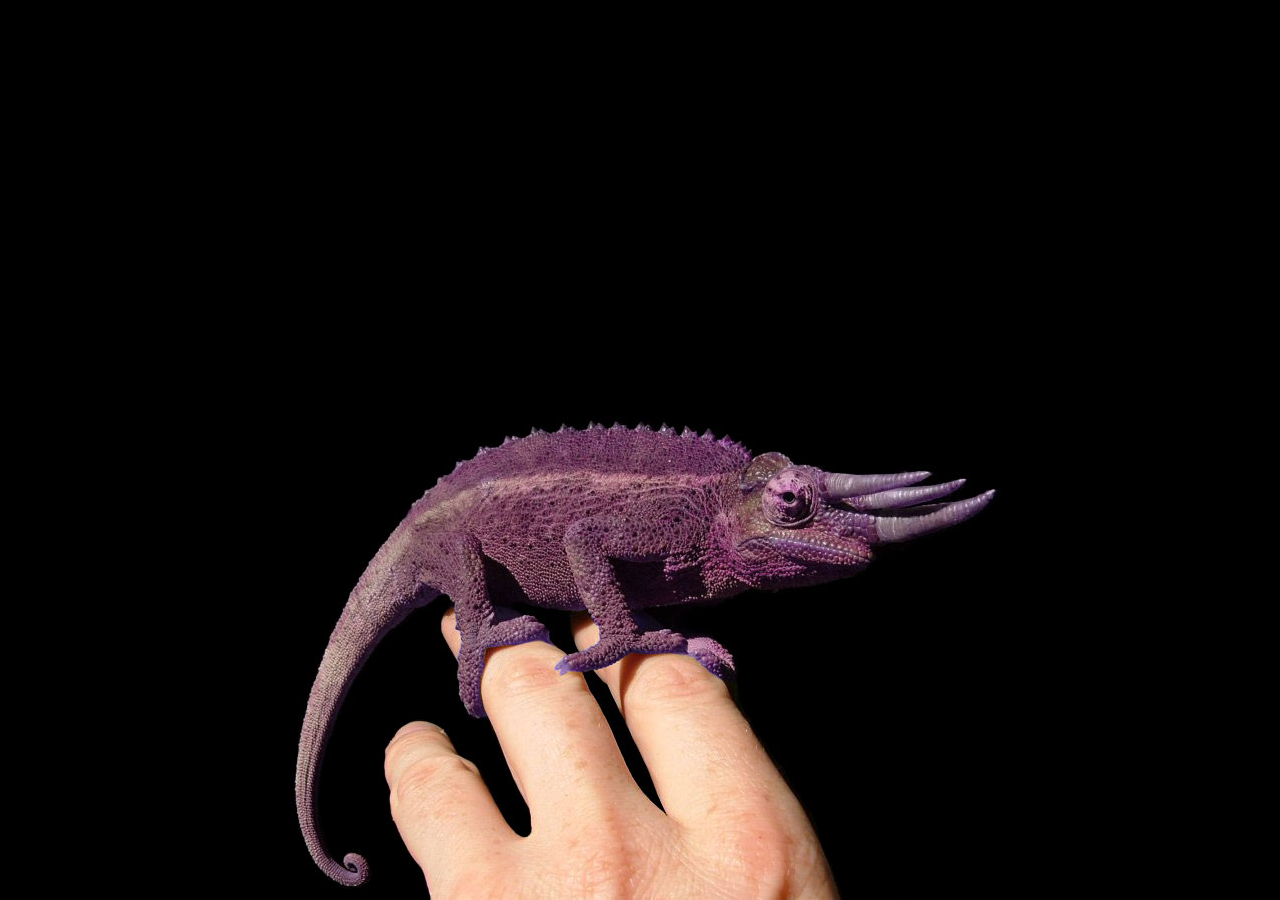
<file: ejemplo3.html>
<!DOCTYPE html>
<html>
    <head>
        <link rel="stylesheet" href="css/styles_camaleon.css" media="screen">
        <meta name="viewport" content="width=device-width, minimum-scale=1.0, maximum-scale=1.0">
    </head>
    <body>

    </body>
</html>
</file>
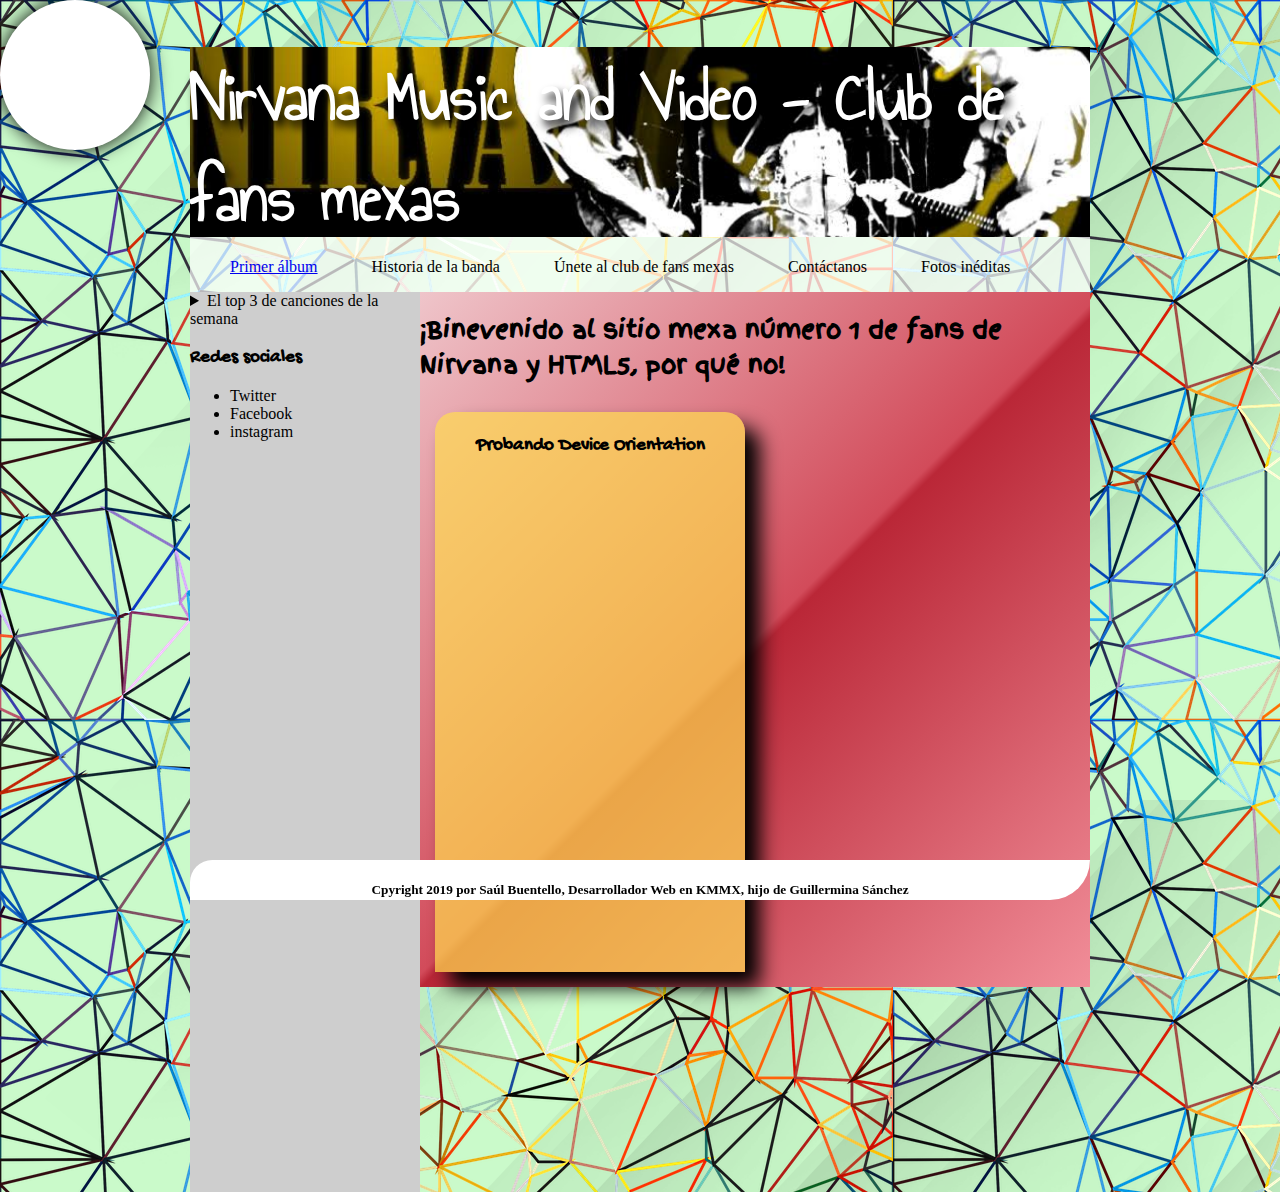
<file: ejemplos2.html>
<!DOCTYPE html>
<html>
    <head>
        <meta charset="utf-8">
        <title>Fans Mexas de Nirvana</title>
        <link rel="stylesheet" href="css/styles.css" media="screen">
        <link rel="stylesheet" href="css/styles_print.css" media="print">


        <script>
            
            var esfera;
            var w;
            var h;

            probandoOrientacion();

            function probandoOrientacion(){
                if(!window.requestAnimationFrame){
                    window.requestAnimationFrame = (function(){
                        return window.webkitRequestAnimationFrame || window.mozRequestAnimationFrame || function (callback,element){
                            window.setTimeout(callback,1000/60);
                        };
                    })();
                }
            }

            function detonaEsfera(){
                esfera = document.getElementById("esfera");
                w = innerWidth;
                h = innerHeight;

                esfera.style.left = (w/2)-50 + "px";
                esfera.style.top = (h/2)-50 + "px";

                esfera.velocity = {x:0, y:0};
                esfera.position = {x:0, y:0};

                if(window.DeviceOrientationEvent){
                    window.addEventListener("deviceorientation", function(event){
                        esfera.velocity.y = Math.round(event.beta);
                        esfera.velocity.x = Math.round(event.gamma);
                    })
                } 
                else{
                    alert("Prueba en otro dispositivo, el dispositivo actual no soporta orientación")
                }
                update();
            }

            function update(){
                var mueveX = esfera.velocity.x;
                var mueveY = esfera.velocity.y;
                esfera.position.x += esfera.velocity.x;
                esfera.position.y += esfera.velocity.y;
                if(esfera.position.x > (w-100) && esfera.velocity.x > 0){
                    esfera.position.x = w-100;
                }
                if(esfera.position.x < 0 && esfera.velocity.x <0){
                    esfera.position.x = 0;
                }
                if(esfera.position.y > (h-100) && esfera.velocity.y > 0){
                    esfera.position.y = h-100;
                }
                if(esfera.position.y < 0 && esfera.velocity.y <0){
                    esfera.position.y = 0;
                }
                esfera.style.top = esfera.position.y + "px";
                esfera.style.left = esfera.position.x + "px";

                //esfera.style.width = mueveX *5 + "px";
                //  esfera.style.height = mueveY *5 + "px";
                esfera.style.boxShadow = ""+ mueveX*10 + "px " + mueveY*20 + "px 20px black";

                console.log(esfera.velocity.x);
                console.log(esfera.velocity.y);

                requestAnimationFrame(update);
            }

        </script>

    </head>
    <body onload="detonaEsfera()">
        <header>
            <h1>Nirvana Music and Video - Club de fans mexas</h1>
        </header>
        <nav>
            <ul>
                <li><a href="ejemplos2.html">Primer álbum</a></li>
                <li>Historia de la banda</li>
                <li>Únete al club de fans mexas</li>
                <li>Contáctanos</li>
                <li>Fotos inéditas</li>
            </ul>
        </nav>
        <aside>
            <details>
                <summary>El top 3 de canciones de la semana</summary>
                <ul>
                    <li>Canción 1</li>
                    <li>Canción 2</li>
                    <li>Canción 3</li>
                </ul>
            </details>
            <h3>Redes sociales</h3>
            <ul>
                <li>Twitter</li>
                <li>Facebook</li>
                <li>instagram</li>
            </ul>
        </aside>
        <section>
            <h2>¡Binevenido al sitio mexa número 1 de fans de Nirvana y HTML5, por qué no! </h2>
            <article>
                <h3>Probando Device Orientation</h3>
                <div id="esfera"></div>
            </article>
            
        </section>
        <footer>
            <h5 itemscope itemtype="https://schema.org/Person">Cpyright 2019 por <span itemprop="givenName">Saúl Buentello</span>, <span itemprop="jobTitle">Desarrollador Web</span> en <span itemprop="worksFor">KMMX</span>, hijo de <span itemprop="parent">Guillermina Sánchez</span> </h5>
        </footer>
    </body>
</html>
</file>
<file: css/styles_camaleon.css>
html,body{
    height: 100%;
}

body{
    margin: 0px;
    padding: 0px;
}

html{
    background: #000 url(../images/camaleon2.jpg) 50% 100% no-repeat;
}

body{
    background: #000 url(../images/camaleon.jpg) 50% 100% no-repeat;
    transition: opacity 2.5s;
    -webkit-transition: opacity 2.5s;
    -moz-transition: opacity 2.5s;
}

@media screen and (orientation:portrait){
    body{
        opacity: 1;
    }
}

@media screen and (orientation:landscape){
    body{
        opacity: 0;
    }
}

@media screen and (min-width:481px) and (max-width:750px){
    html,body{
        background-size: 20% auto;
        -webkit-background-size: 20% auto;
        -moz-background-size: 20% auto;
    }
} 

@media screen and (min-width:0px) and (max-width:480px){
    body{
        opacity: 1;
    }
    html,body{
        background-size: 70% auto;
        -webkit-background-size: 70% auto;
        -moz-background-size: 70% auto;
    }
}

@media screen and (min-width:751px) and (max-width:900px){
    body{
        opacity: 0;
    }
    html,body{
        background-size: 50% auto;
        -webkit-background-size: 50% auto;
        -moz-background-size: 50% auto;
    }
}
</file>
<file: css/styles.css>
body{
    width: 900px;
    height: auto;
    margin: 0 auto;
    background-image: url(../images/patron1.png), url(../images/patron2.png);
    background-color: #CAFACA;
}

header{
    width: 900px;
    height: 190px;
    color:white;
    background-image: url(../images/banner_header.jpeg) ;
    background-position: center;
    background-size: 100%;
}

nav{
    width: 900px;
    height: 50px;
    background-color: rgba(255, 255, 255, 0.7);
    padding-top: 5px;
}

nav ul li{
    display: inline;
    list-style-type: none;
    margin-right: 50px;
}

aside{
    width: 230px;
    background-color: #CECECE;
    height: 900px;
    float: left;
}

section{
    width:670px;
    height: auto;
    float: left;
    /* aquí nos chacaleamos el snippet para background gradiente */
    background: #efc5ca; /* Old browsers */
    background: -moz-linear-gradient(-45deg,  #efc5ca 0%, #d24b5a 50%, #ba2737 51%, #f18e99 100%); /* FF3.6-15 */
    background: -webkit-linear-gradient(-45deg,  #efc5ca 0%,#d24b5a 50%,#ba2737 51%,#f18e99 100%); /* Chrome10-25,Safari5.1-6 */
    background: linear-gradient(135deg,  #efc5ca 0%,#d24b5a 50%,#ba2737 51%,#f18e99 100%); /* W3C, IE10+, FF16+, Chrome26+, Opera12+, Safari7+ */
    filter: progid:DXImageTransform.Microsoft.gradient( startColorstr='#efc5ca', endColorstr='#f18e99',GradientType=1 ); /* IE6-9 fallback on horizontal gradient */
}

article{
    height: 550px;
    width: 300px;
    background-color: rgba(255, 220, 80, 0.7);
    float: left;
    margin-left: 15px;
    margin-bottom: 15px;
    margin-top: 10px;
    padding: 5px;
    text-align: center;
    border-radius: 20px 20px 0px 0px;
    box-shadow: 15px 15px 20px black;
    transition: all 1.5s;
}

article:hover{
    border-radius: 80px 80px 10px 10px;
    box-shadow: -15px -15px 40px red;
    -webkit-transform: scale(1.1);
    -moz-transform: rotate(360deg);
}

footer{
    background-color: #FFF;
    border-radius: 25px 0px 45px 0px;
    width: 900px;
    height: 20px;
    text-align: center;
    position: fixed;
    bottom: 0px;
    padding-bottom: 20px;
}

@font-face{
    font-family: miFuente1;
    src: url(../fonts/font1.ttf);
}

@font-face{
    font-family: miFuente3;
    src: url(../fonts/font3.ttf);
}

@font-face{
    font-family: miFuente4;
    src: url(../fonts/font4.ttf);
}

@font-face{
    font-family: miFuente2;
    src: url(../fonts/font2.ttf);
}

h1{
    font-family: miFuente1;
    text-shadow: 5px 7px 10px black;
    font-size: 4.375em;
}

h2{
    font-family: miFuente2;
}

h3{
    font-family: miFuente3;
}

h4, p{
    font-family: miFuente4;
}

#videoMask{
    /* mask:url(../images/text.svg);
    -webkit-mask:url(../images/text.svg);
    -moz-mask:url(../images/text.svg); */
    mask:url(../images/elipse.svg);
    -webkit-mask:url(../images/elipse.svg);
    -moz-mask:url(../images/elipse.svg);
}

#cuadroAnimado{
    width: 150px;
    height: 150px;
    background-color: blue;
    position: relative;
    animation: miAnimacion 15s;
    -moz-animation: miAnimacion 15s;
    -webkit-animation: miAnimacion 15s;
}

@-webkit-keyframes miAnimacion{
    0%{
        background-color:blue;
        left:0px;
        top:0px;
    }
    15%{
        background-color:red;
        left:250px;
        top:0px;
    }
    45%{
        background-color:yellow;
        left:280px;
        top:400px;
    }
    70%{
        background-color:green;
        transform:rotate(-360deg);
    }
    100%{
        background-color:blue;
        left:0px;
        top:0px;
        transform:skewX(50deg);
    }
}

@-moz-keyframes miAnimacion{
    0%{
        color:blue;
        left:0px;
        top:0px;
    }
    15%{
        color:red;
        left:250px;
        top:0px;
    }
    45%{
        color:yellow;
        left:280px;
        top:400px;
    }
    70%{
        color:green;
        transform:scale(1.5);
    }
    100%{
        color:blue;
        left:0px;
        top:0px;
        box-shadow: 30px 30px 10px red;
    }
}

#esfera{
    position: absolute;
    width: 150px;
    height: 150px;
    background-color: white;
    border-radius: 50%;
    transition: all;
    -moz-transition: all;
    -webkit-transition: all;
}

@media screen and (max-width:760px){
    body{
        width: 100%;
        background-image:none;
        background-color:white;
    }
    
    header{
        width: 100%;
        height: 50px;
        position: fixed;
        color:white;
        background-size: 50%;
        top: 0px;
        z-index: 10000;
    }
    
    nav{
        margin-top: 50px;
        width: 100%;
        z-index: 10001;
    }
    
    nav ul li{
        display: block;
        list-style-type: none;
    }
    
    aside{
        width: 100%;
        background-color: greenyellow;
        height: 320px;
    }
    
    section{
        width:100%;
        background-color: #efc5ca;
    }
    
    article{
        width: 85%;
        background-color:cadetblue;
        border-radius: 0px 0px 20px 20px;
        box-shadow: none;
        transition: none;
    }
    
    article:hover{
        border-radius: none;
        box-shadow:none;
        -webkit-transform: none;
        -moz-transform: none;
    }
    
    footer{
        background-color: #ba2737;
        border-radius: 0px 15px 0px 15px;
        width: 100%;
        height: 70px;
    }
        
    h1{
        font-size: 2.813em;
    }
    
    h2{
        font-size: 1.875em;
    }
    
    h3{
        font-size: 1.250em;
    }
    
    h4, p{
        font-size: 1em;
    }
}
</file>
<file: css/styles_print.css>
body{
    width: 900px;
    height: auto;
    margin: 0 auto;
    background-image: url(../images/patron1.png), url(../images/patron2.png);
    background-color: #CAFACA;
}

header{
    width: 900px;
    height: 190px;
    color:white;
    background-image: url(../images/banner_header.jpeg) ;
    background-position: center;
    background-size: 100%;
}

nav{
    width: 900px;
    height: 50px;
    background-color: rgba(255, 255, 255, 0.7);
    padding-top: 5px;
}

nav ul li{
    display: inline;
    list-style-type: none;
    margin-right: 50px;
}

aside{
    width: 230px;
    background-color: #CECECE;
    height: 900px;
    float: left;
}

section{
    width:670px;
    height: auto;
    float: left;
    /* aquí nos chacaleamos el snippet para background gradiente */
}

article{
    height: 300px;
    width: 600px;
    background-color: rgba(255, 220, 80, 0.7);
    float: left;
    margin-left: 15px;
    margin-bottom: 15px;
    margin-top: 10px;
    padding: 5px;
    text-align: center;
    border-radius: 20px 20px 0px 0px;
}

footer{
    background-color: #FFF;
    border-radius: 25px 0px 45px 0px;
    width: 900px;
    height: 20px;
    text-align: center;
    position: fixed;
    bottom: 0px;
    padding-bottom: 20px;
}

@font-face{
    font-family: miFuente1;
    src: url(../fonts/font1.ttf);
}

@font-face{
    font-family: miFuente3;
    src: url(../fonts/font3.ttf);
}

@font-face{
    font-family: miFuente4;
    src: url(../fonts/font4.ttf);
}

@font-face{
    font-family: miFuente2;
    src: url(../fonts/font2.ttf);
}

h1{
    font-family: miFuente1;
    font-size: 70px;
}

h2{
    font-family: miFuente2;
    font-size: 30px;
}

h3{
    font-family: miFuente3;
    font-size: 30px;
}

h4, p{
    font-family: miFuente4;
    font-size: 20px;
}
</file>
